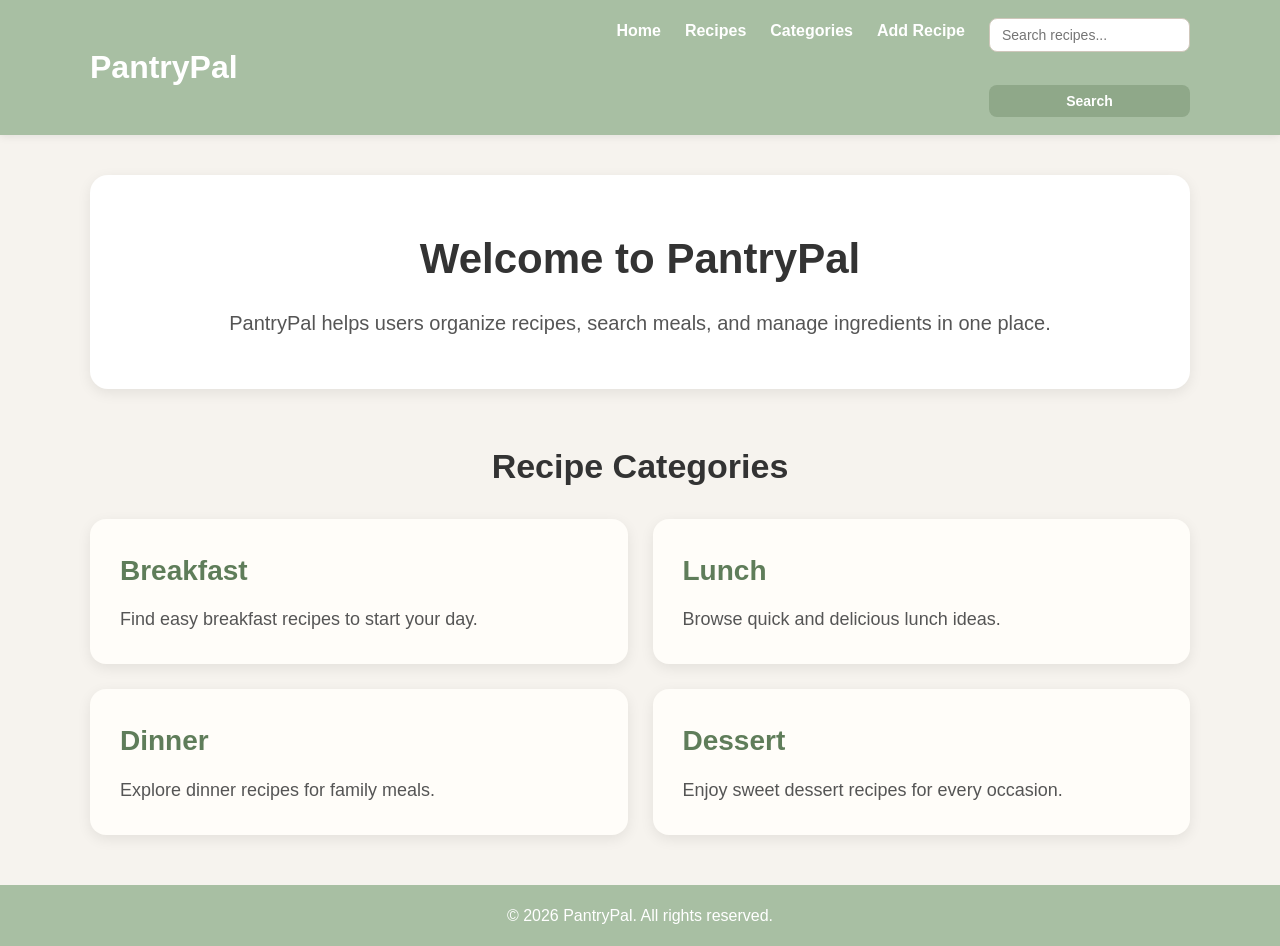
<file: final project/index.html>
<!DOCTYPE html>
<html lang="en">
<head>
    <meta charset="UTF-8">
    <meta name="viewport" content="width=device-width, initial-scale=1.0">
    <title>PantryPal</title>
    <link rel="stylesheet" href="assets/css/style.css">
</head>
<body>

    <header class="topbar">
        <div class="container nav-container">
            <h1 class="logo">PantryPal</h1>
            <nav>
                <ul class="nav-links">
                    <li><a href="#">Home</a></li>
                    <li><a href="recipes.html">Recipes</a></li>
                    <li><a href="#">Categories</a></li>
                    <li><a href="#">Add Recipe</a></li>
                    <form class="search-bar">
                    <input type="text" placeholder="Search recipes...">
                    <button type="submit">Search</button>
                    </form>
                </ul>
            </nav>
        </div>
    </header>

    <main class="container">
        <section class="hero">
            <h2>Welcome to PantryPal</h2>
            <p>
                PantryPal helps users organize recipes, search meals, and manage ingredients in one place.
            </p>
        </section>

        <section class="categories-section">
            <h2>Recipe Categories</h2>

            <div class="card-grid">
                <div class="card">
                    <h3>Breakfast</h3>
                    <p>Find easy breakfast recipes to start your day.</p>
                </div>

                <div class="card">
                    <h3>Lunch</h3>
                    <p>Browse quick and delicious lunch ideas.</p>
                </div>

                <div class="card">
                    <h3>Dinner</h3>
                    <p>Explore dinner recipes for family meals.</p>
                </div>

                <div class="card">
                    <h3>Dessert</h3>
                    <p>Enjoy sweet dessert recipes for every occasion.</p>
                </div>
            </div>
        </section>
    </main>

    <footer class="footer">
        <p>&copy; 2026 PantryPal. All rights reserved.</p>
    </footer>

</body>
</html>
</file>
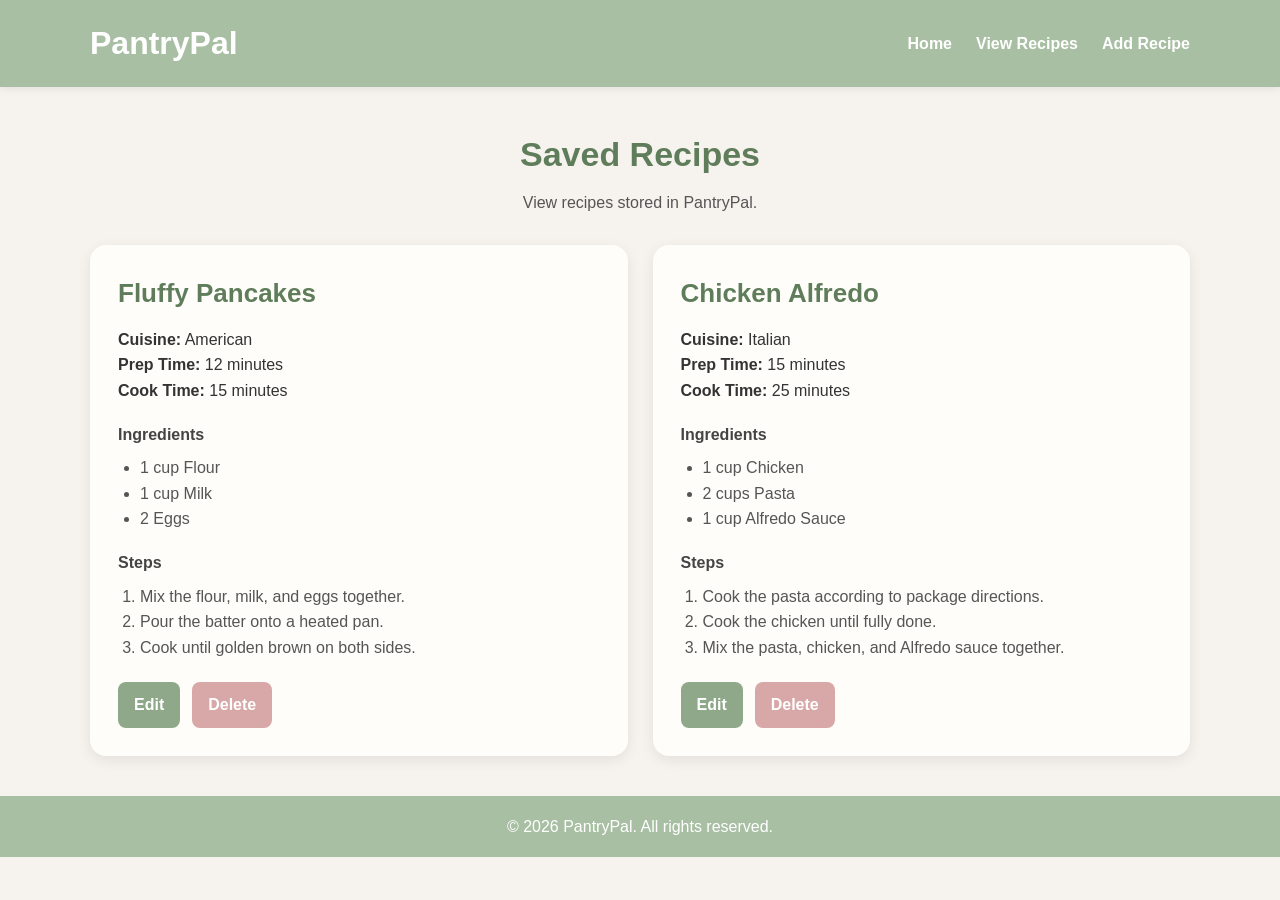
<file: final project/recipes.html>
<!DOCTYPE html>
<html lang="en">
<head>
    <meta charset="UTF-8">
    <meta name="viewport" content="width=device-width, initial-scale=1.0">
    <title>View Recipes - PantryPal</title>
    <link rel="stylesheet" href="assets/css/style.css">
</head>
<body>

<header class="topbar">
    <div class="container nav-container">
        <h1 class="logo">PantryPal</h1>

        <nav>
            <ul class="nav-links">
                <li><a href="index.html">Home</a></li>
                <li><a href="recipes.html">View Recipes</a></li>
                <li><a href="add-recipe.html">Add Recipe</a></li>
            </ul>
        </nav>
    </div>
</header>

<main class="container">
    <section class="recipes-section">
        <h2>Saved Recipes</h2>
        <p>View recipes stored in PantryPal.</p>

        <div class="recipe-grid">

            <article class="recipe-card">
                <h3>Fluffy Pancakes</h3>
                <p><strong>Cuisine:</strong> American</p>
                <p><strong>Prep Time:</strong> 12 minutes</p>
                <p><strong>Cook Time:</strong> 15 minutes</p>

                <h4>Ingredients</h4>
                <ul>
                    <li>1 cup Flour</li>
                    <li>1 cup Milk</li>
                    <li>2 Eggs</li>
                </ul>

                <h4>Steps</h4>
                <ol>
                    <li>Mix the flour, milk, and eggs together.</li>
                    <li>Pour the batter onto a heated pan.</li>
                    <li>Cook until golden brown on both sides.</li>
                </ol>

                <div class="card-buttons">
                    <a href="#" class="edit-btn">Edit</a>
                    <a href="#" class="delete-btn">Delete</a>
                </div>
            </article>

            <article class="recipe-card">
                <h3>Chicken Alfredo</h3>
                <p><strong>Cuisine:</strong> Italian</p>
                <p><strong>Prep Time:</strong> 15 minutes</p>
                <p><strong>Cook Time:</strong> 25 minutes</p>

                <h4>Ingredients</h4>
                <ul>
                    <li>1 cup Chicken</li>
                    <li>2 cups Pasta</li>
                    <li>1 cup Alfredo Sauce</li>
                </ul>

                <h4>Steps</h4>
                <ol>
                    <li>Cook the pasta according to package directions.</li>
                    <li>Cook the chicken until fully done.</li>
                    <li>Mix the pasta, chicken, and Alfredo sauce together.</li>
                </ol>

                <div class="card-buttons">
                    <a href="edit-recipe.html" class="edit-btn">Edit</a>
                    <a href="#" class="delete-btn">Delete</a>
                </div>
            </article>

        </div>
    </section>
</main>

<footer class="footer">
    <p>&copy; 2026 PantryPal. All rights reserved.</p>
</footer>

</body>
</html>
</file>
<file: final project/assets/css/style.css>
* {
    margin: 0;
    padding: 0;
    box-sizing: border-box;
}

body {
    font-family: Arial, sans-serif;
    background-color: #f6f3ee;
    color: #333;
    line-height: 1.6;
}

.container {
    width: 90%;
    max-width: 1100px;
    margin: auto;
}

.topbar {
    background-color: #a8bfa3;
    padding: 18px 0;
    box-shadow: 0 2px 8px rgba(0, 0, 0, 0.08);
}

.nav-container {
    display: flex;
    justify-content: space-between;
    align-items: center;
}

.logo {
    color: white;
    font-size: 32px;
}

.nav-links {
    list-style: none;
    display: flex;
    gap: 24px;
}

.nav-links a {
    text-decoration: none;
    color: white;
    font-weight: bold;
}

.nav-links a:hover {
    text-decoration: underline;
}

.hero {
    background-color: #ffffff;
    margin-top: 40px;
    padding: 50px 40px;
    border-radius: 18px;
    box-shadow: 0 4px 14px rgba(0, 0, 0, 0.08);
    text-align: center;
}

.hero h2 {
    font-size: 42px;
    margin-bottom: 15px;
}

.hero p {
    font-size: 20px;
    color: #555;
}

.categories-section {
    margin: 50px 0;
}

.categories-section h2 {
    font-size: 34px;
    margin-bottom: 25px;
    text-align: center;
}

.card-grid {
    display: grid;
    grid-template-columns: repeat(2, 1fr);
    gap: 25px;
}

.card {
    background-color: #fffdf9;
    padding: 30px;
    border-radius: 16px;
    box-shadow: 0 4px 14px rgba(0, 0, 0, 0.08);
}

.card h3 {
    margin-bottom: 12px;
    color: #5f7d5a;
    font-size: 28px;
}

.card p {
    font-size: 18px;
    color: #555;
}

.footer {
    background-color: #a8bfa3;
    color: white;
    text-align: center;
    padding: 18px;
    margin-top: 40px;
}


.form-section {
    background-color: #fffdf9;
    margin-top: 40px;
    padding: 35px;
    border-radius: 16px;
    box-shadow: 0 4px 14px rgba(0, 0, 0, 0.08);
}

.form-section h2 {
    text-align: center;
    margin-bottom: 10px;
    color: #5f7d5a;
}

.form-section p {
    text-align: center;
    margin-bottom: 25px;
    color: #555;
}

form {
    max-width: 650px;
    margin: auto;
    display: flex;
    flex-direction: column;
}

label {
    margin-top: 15px;
    margin-bottom: 6px;
    font-weight: bold;
}

input,
textarea {
    padding: 12px;
    border: 1px solid #cfc7bb;
    border-radius: 8px;
    font-size: 16px;
    font-family: Arial, sans-serif;
}

input:focus,
textarea:focus {
    outline: none;
    border-color: #8fa889;
}

button {
    margin-top: 25px;
    padding: 14px;
    background-color: #8fa889;
    color: white;
    border: none;
    border-radius: 8px;
    font-size: 17px;
    font-weight: bold;
    cursor: pointer;
}

button:hover {
    background-color: #789273;
}

.recipes-section {
    margin-top: 40px;
    text-align: center;
}

.recipes-section h2 {
    color: #5f7d5a;
    font-size: 34px;
    margin-bottom: 8px;
}

.recipes-section > p {
    color: #555;
    margin-bottom: 30px;
}

.recipe-grid {
    display: grid;
    grid-template-columns: repeat(2, 1fr);
    gap: 25px;
    text-align: left;
}

.recipe-card {
    background-color: #fffdf9;
    padding: 28px;
    border-radius: 16px;
    box-shadow: 0 4px 14px rgba(0, 0, 0, 0.08);
}

.recipe-card h3 {
    color: #5f7d5a;
    font-size: 26px;
    margin-bottom: 12px;
}

.recipe-card h4 {
    margin-top: 18px;
    margin-bottom: 8px;
    color: #444;
}

.recipe-card ul,
.recipe-card ol {
    margin-left: 22px;
    color: #555;
}

.card-buttons {
    margin-top: 22px;
    display: flex;
    gap: 12px;
}

.edit-btn,
.delete-btn {
    text-decoration: none;
    padding: 10px 16px;
    border-radius: 8px;
    font-weight: bold;
}

.edit-btn {
    background-color: #8fa889;
    color: white;
}

.delete-btn {
    background-color: #d8a7a7;
    color: white;
}

.edit-btn:hover {
    background-color: #789273;
}

.delete-btn:hover {
    background-color: #c58f8f;
}
.nav-container {
    display: flex;
    justify-content: space-between;
    align-items: center;
    gap: 20px;
    flex-wrap: wrap;
}

nav {
    display: flex;
    align-items: center;
    gap: 20px;
    flex-wrap: wrap;
}

.search-bar {
    display: flex;
    gap: 8px;
}

.search-bar input {
    padding: 8px 12px;
    border: 1px solid #cfc7bb;
    border-radius: 8px;
    font-size: 14px;
}

.search-bar button {
    padding: 8px 14px;
    background-color: #8fa889;
    color: white;
    border: none;
    border-radius: 8px;
    cursor: pointer;
    font-size: 14px;
}

.search-bar button:hover {
    background-color: #789273;
}
</file>
